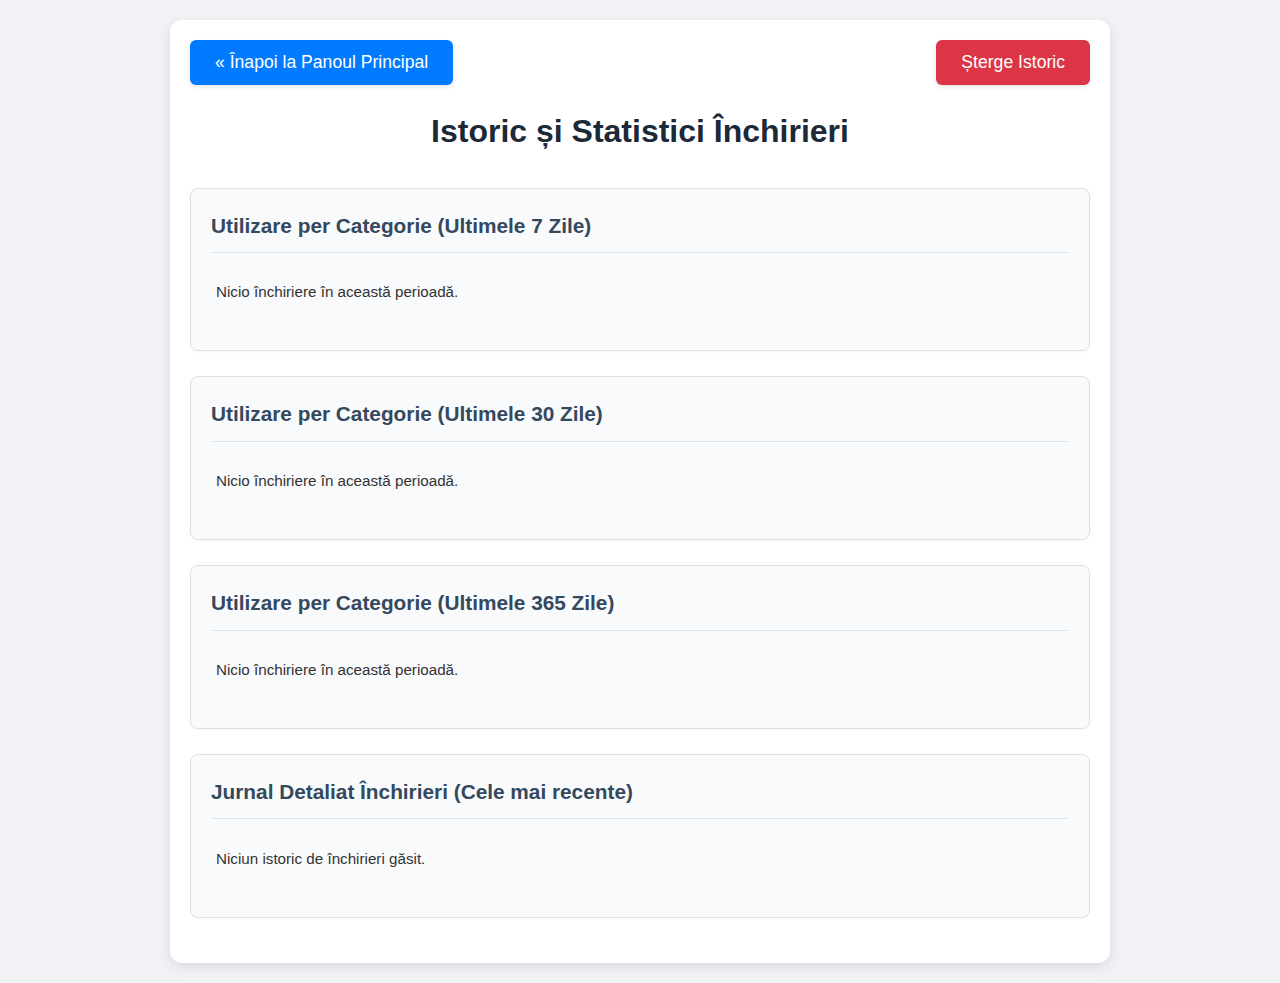
<file: history.html>
<!DOCTYPE html>
<html lang="ro">

<head>
    <meta charset="UTF-8">
    <meta name="viewport" content="width=device-width, initial-scale=1.0">
    <title>Istoric Închirieri Go-Kart</title>
    <link rel="stylesheet" href="style.css">
</head>

<body>
    <div class="history-page-container">
        <div class="controls-top-bar">
            <div class="back-button-container">
                <button onclick="window.location.href='index.html'">&laquo; Înapoi la Panoul Principal</button>
            </div>
            <div class="delete-history-container">
                <button id="deleteHistoryButtonPage">Șterge Istoric</button>
            </div>
        </div>

        <h1>Istoric și Statistici Închirieri</h1>

        <div class="history-section">
            <h2>Utilizare per Categorie (Ultimele 7 Zile)</h2>
            <ul id="stats-last-week">
                <li>Se încarcă...</li>
            </ul>
        </div>

        <div class="history-section">
            <h2>Utilizare per Categorie (Ultimele 30 Zile)</h2>
            <ul id="stats-last-month">
                <li>Se încarcă...</li>
            </ul>
        </div>

        <div class="history-section">
            <h2>Utilizare per Categorie (Ultimele 365 Zile)</h2>
            <ul id="stats-last-year">
                <li>Se încarcă...</li>
            </ul>
        </div>

        <div class="history-section">
            <h2>Jurnal Detaliat Închirieri (Cele mai recente)</h2>
            <ul id="detailed-history-log">
                <li>Se încarcă...</li>
            </ul>
        </div>
    </div>

    <div id="delete-history-page-popup" class="popup" style="display: none;">
        <div class="popup-content">
            <h3>Șterge Istoric</h3>
            <p>Sunteți sigur că doriți să ștergeți tot istoricul închirierilor?</p>
            <button id="delete-history-page-yes">Da</button> <button id="delete-history-page-no">Nu</button> </div>
    </div>

    <script src="history_script.js"></script>
</body>

</html>
</file>
<file: style.css>
/* General Body and App Container Styles */

body {
    font-family: -apple-system, BlinkMacSystemFont, "Segoe UI", Roboto, Helvetica, Arial, sans-serif;
    margin: 0;
    padding: 0;
    background-color: #f0f2f5;
    /* Light gray background */
    color: #333;
    line-height: 1.6;
}

.app-container {
    max-width: 1200px;
    margin: 20px auto;
    padding: 20px;
    background-color: #ffffff;
    border-radius: 12px;
    box-shadow: 0 4px 12px rgba(0, 0, 0, 0.1);
}

h1,
h2,
h3 {
    text-align: center;
    color: #1c2938;
    /* Dark blue-gray for headings */
}

h1 {
    margin-bottom: 30px;
    font-size: 2em;
}


/* Category Styles */

.category-container {
    margin-bottom: 35px;
    padding: 25px;
    border: 1px solid #e0e0e0;
    /* Lighter border */
    border-radius: 10px;
    background-color: #f9fafb;
    /* Very light gray for category sections */
    box-shadow: 0 2px 6px rgba(0, 0, 0, 0.05);
}

.category-title {
    margin-top: 0;
    margin-bottom: 25px;
    font-size: 1.6em;
    color: #34495e;
    /* Slightly desaturated blue */
    border-bottom: 2px solid #e0e6ed;
    padding-bottom: 12px;
}


/* Kart Button Grid and Button Styles */

.kart-buttons-grid {
    display: grid;
    grid-template-columns: repeat(auto-fill, minmax(130px, 1fr));
    /* Responsive columns */
    gap: 18px;
    /* Increased gap */
}

.kart-button {
    padding: 12px 8px;
    font-size: 0.95em;
    cursor: pointer;
    border: 1px solid #ced4da;
    /* Standard border color */
    border-radius: 8px;
    /* More rounded */
    background-color: #e9ecef;
    /* Default light gray */
    color: #495057;
    /* Dark gray text */
    text-align: center;
    position: relative;
    min-height: 80px;
    /* Increased height for content */
    display: flex;
    flex-direction: column;
    justify-content: space-between;
    /* Space out content */
    align-items: center;
    overflow: visible;
    /* Changed from hidden to allow pulsing border to show */
    transition: background-color 0.3s ease, transform 0.2s ease, box-shadow 0.2s ease;
    box-shadow: 0 1px 3px rgba(0, 0, 0, 0.05);
}

.kart-button:hover {
    transform: translateY(-3px);
    /* Lift effect */
    box-shadow: 0 4px 8px rgba(0, 0, 0, 0.1);
    /* Enhanced shadow on hover */
}

.kart-info {
    display: flex;
    flex-direction: column;
    align-items: center;
    line-height: 1.3;
    margin-bottom: 5px;
    width: 100%;
    /* Ensure it takes full width for centering */
}

.kart-name {
    font-weight: 600;
    /* Semi-bold */
    font-size: 1.05em;
    margin-bottom: 3px;
}

.kart-price {
    font-size: 0.8em;
    font-weight: 500;
    color: #5f6368;
    /* Medium gray for price */
}

.kart-button.available {
    background-color: #d1fae5;
    /* Light green */
    color: #065f46;
    /* Dark green text */
    border-color: #a7f3d0;
}

.kart-button.available .kart-name {
    color: #047857;
}

.kart-button.available .kart-price {
    color: #059669;
}

.kart-button.rented {
    background-color: #fee2e2;
    /* Light red */
    color: #991b1b;
    /* Dark red text */
    border-color: #fecaca;
}

.kart-button.rented .kart-name,
.kart-button.rented .kart-timer {
    color: #b91c1c;
}

.kart-button.overdue {
    background-color: #ffedd5;
    /* Light orange */
    color: #9a3412;
    /* Dark orange text */
    border-color: #fed7aa;
    animation: blink-overdue 1.3s linear infinite;
}

.kart-button.overdue .kart-name,
.kart-button.overdue .kart-timer {
    color: #c2410c;
}

.kart-button.attention-needed {
    background-color: #fef3c7;
    /* A light yellow to indicate attention */
    color: #92400e;
    border-color: #fde68a;
    animation: pulse-border 2s infinite;
    /* A pulsing border to attract attention */
}

.kart-button.attention-needed .kart-timer {
    color: #b45309;
    font-weight: bold;
}

@keyframes blink-overdue {
    0%,
    100% {
        opacity: 1;
        box-shadow: 0 0 6px rgba(194, 65, 12, 0.5);
    }
    50% {
        opacity: 0.7;
        box-shadow: none;
    }
}

@keyframes pulse-border {
    0% {
        box-shadow: 0 0 0 0 rgba(234, 179, 8, 0.7);
    }
    70% {
        box-shadow: 0 0 0 10px rgba(234, 179, 8, 0);
    }
    100% {
        box-shadow: 0 0 0 0 rgba(234, 179, 8, 0);
    }
}

.kart-timer {
    font-size: 0.95em;
    font-weight: 700;
    /* Bold timer */
    margin-top: auto;
    /* Push timer to bottom if space allows */
    padding-top: 4px;
}

#screen-notifications-container {
    position: fixed;
    top: 20px;
    right: 20px;
    z-index: 2000;
    /* High z-index to stay on top of everything */
    display: flex;
    flex-direction: column;
    align-items: flex-end;
    /* Align items to the right */
    gap: 10px;
}

.screen-notification-item {
    background-color: #dc3545;
    /* Red */
    color: white;
    padding: 8px 15px;
    border-radius: 20px;
    /* Pill shape */
    cursor: pointer;
    box-shadow: 0 3px 12px rgba(0, 0, 0, 0.25);
    font-weight: bold;
    font-size: 0.9em;
    display: flex;
    align-items: center;
    gap: 8px;
    animation: fadeInRight 0.3s ease-in-out;
    transition: transform 0.2s ease, background-color 0.2s ease;
}

.screen-notification-item:hover {
    transform: scale(1.05);
    background-color: #c82333;
    /* Darker red on hover */
}

@keyframes fadeInRight {
    from {
        opacity: 0;
        transform: translateX(20px);
    }
    to {
        opacity: 1;
        transform: translateX(0);
    }
}


/* Pop-up Styles */

.popup {
    display: none;
    position: fixed;
    z-index: 1000;
    left: 0;
    top: 0;
    width: 100%;
    height: 100%;
    overflow: auto;
    background-color: rgba(0, 0, 0, 0.55);
    align-items: center;
    justify-content: center;
    padding: 15px;
}

.popup-content {
    background-color: #ffffff;
    margin: auto;
    padding: 30px;
    border: 1px solid #adb5bd;
    width: 90%;
    max-width: 480px;
    border-radius: 10px;
    text-align: center;
    box-shadow: 0 5px 15px rgba(0, 0, 0, 0.2);
}

.popup-content h3 {
    margin-top: 0;
    margin-bottom: 20px;
    font-size: 1.4em;
}

.popup-content p {
    margin-bottom: 25px;
    font-size: 1.1em;
}


/* General style for ALL buttons inside any popup-content */

.popup-content button {
    padding: 12px 22px;
    margin: 10px 8px;
    cursor: pointer;
    border-radius: 6px;
    border: none;
    font-size: 1em;
    /* Default font size for popup buttons */
    font-weight: 500;
    transition: background-color 0.2s ease, transform 0.1s ease;
    box-shadow: 0 2px 4px rgba(0, 0, 0, 0.1);
    min-width: 100px;
    line-height: 1.5;
}

.popup-content button:hover {
    transform: translateY(-2px);
    box-shadow: 0 3px 6px rgba(0, 0, 0, 0.15);
}


/* Specific popup button styles - keeping previous explicit styles */

#popup-30min,
#return-yes,
#elapsed-time-ok,
#delete-history-page-yes,
#confirm-reset-yes {
    background-color: #28a745;
    color: white;
    padding: 12px 22px;
    margin: 10px 8px;
    font-size: 1em;
    font-weight: 500;
    border-radius: 6px;
    border: none;
    min-width: 100px;
    line-height: 1.5;
}

#popup-30min:hover,
#return-yes:hover,
#elapsed-time-ok:hover,
#delete-history-page-yes:hover,
#confirm-reset-yes:hover {
    background-color: #218838;
}

#popup-1h {
    background-color: #007bff;
    color: white;
    padding: 12px 22px;
    margin: 10px 8px;
    font-size: 1em;
    font-weight: 500;
    border-radius: 6px;
    border: none;
    min-width: 100px;
    line-height: 1.5;
}

#popup-1h:hover {
    background-color: #0056b3;
}

#return-no,
#delete-history-page-no {
    background-color: #dc3545;
    color: white;
    padding: 12px 22px;
    margin: 10px 8px;
    font-size: 1em;
    font-weight: 500;
    border-radius: 6px;
    border: none;
    min-width: 100px;
    line-height: 1.5;
}

#return-no:hover,
#delete-history-page-no:hover {
    background-color: #c82333;
}

.popup-content button.cancel-button,
#confirm-reset-cancel {
    background-color: #6c757d;
    color: white;
    padding: 12px 22px;
    margin: 10px 8px;
    font-size: 1em;
    font-weight: 500;
    border-radius: 6px;
    border: none;
    min-width: 100px;
    line-height: 1.5;
}

.popup-content button.cancel-button:hover,
#confirm-reset-cancel:hover {
    background-color: #5a6268;
}

#popup-30sec-test {
    background-color: #ffc107;
    color: #212529;
    padding: 12px 22px;
    margin: 10px 8px;
    font-size: 1em;
    font-weight: 500;
    border-radius: 6px;
    border: none;
    min-width: 100px;
    line-height: 1.5;
}

#popup-30sec-test:hover {
    background-color: #e0a800;
}


/* --- DEBUGGING STYLES: Add these at the very end of your style.css --- */

#popup-30min,
#popup-1h {
    padding: 20px !important;
    font-size: 16px !important;
    /* Make font very explicitly sized */
    color: black !important;
    /* Force color to black */
    background-color: lightskyblue !important;
    /* Force a very visible background */
    width: auto !important;
    /* Let content determine width with padding */
    min-width: 120px !important;
    /* Ensure a minimum width */
    height: auto !important;
    /* Let content determine height */
    min-height: 50px !important;
    /* Ensure a minimum height */
    border: 3px solid deeppink !important;
    /* Very visible border */
    display: inline-block !important;
    /* Ensure it behaves like a button and takes dimensions */
    opacity: 1 !important;
    /* Ensure it's not transparent */
    visibility: visible !important;
    /* Ensure it's not hidden */
    line-height: normal !important;
    /* Ensure text isn't squashed */
    text-align: center !important;
    vertical-align: middle !important;
    box-sizing: border-box !important;
    /* Ensure padding and border are included in width/height calculations correctly */
}


/* --- END DEBUGGING STYLES --- */


/* History Navigation Button on index.html & Back Button on history.html */

.history-navigation {
    text-align: center;
    margin-top: 40px;
    padding-top: 25px;
    border-top: 1px solid #dee2e6;
    display: flex;
    justify-content: center;
    gap: 15px;
}

.history-navigation button,
.back-button-container button {
    padding: 12px 25px;
    font-size: 1.1em;
    font-weight: 500;
    cursor: pointer;
    background-color: #007bff;
    color: white;
    border: none;
    border-radius: 6px;
    transition: background-color 0.2s ease, transform 0.1s ease;
    box-shadow: 0 2px 4px rgba(0, 0, 0, 0.1);
}

.history-navigation button:hover,
.back-button-container button:hover {
    background-color: #0056b3;
    transform: translateY(-2px);
}

#enableNotificationsButton {
    background-color: #17a2b8;
}

#enableNotificationsButton:hover {
    background-color: #138496;
}


/* Delete History Button on history.html - specific styling */

#deleteHistoryButtonPage {
    padding: 12px 25px;
    font-size: 1.1em;
    font-weight: 500;
    cursor: pointer;
    color: white;
    border: none;
    border-radius: 6px;
    transition: background-color 0.2s ease, transform 0.1s ease;
    box-shadow: 0 2px 4px rgba(0, 0, 0, 0.1);
    background-color: #dc3545;
}

#deleteHistoryButtonPage:hover {
    background-color: #c82333;
    transform: translateY(-2px);
}


/* Styles for history.html content */

.history-page-container {
    max-width: 900px;
    margin: 20px auto;
    padding: 20px;
    background-color: #ffffff;
    border-radius: 12px;
    box-shadow: 0 4px 12px rgba(0, 0, 0, 0.1);
}

.controls-top-bar {
    display: flex;
    justify-content: space-between;
    align-items: center;
    margin-bottom: 20px;
}

.history-section {
    background-color: #f9fafb;
    padding: 20px;
    margin-bottom: 25px;
    border-radius: 8px;
    border: 1px solid #e0e0e0;
    box-shadow: 0 1px 3px rgba(0, 0, 0, 0.04);
}

.history-section h2 {
    border-bottom: 1px solid #e0e6ed;
    padding-bottom: 10px;
    margin-top: 0;
    font-size: 1.3em;
    color: #34495e;
    text-align: left;
}

.history-section ul {
    list-style-type: none;
    padding-left: 0;
}

.history-section li {
    padding: 10px 5px;
    border-bottom: 1px dashed #e7e9ec;
    font-size: 0.95em;
    display: flex;
    justify-content: space-between;
    flex-wrap: wrap;
}

.history-section li:last-child {
    border-bottom: none;
}

.history-section li .category-name {
    font-weight: 500;
}

.history-section li .usage-count {
    font-weight: 600;
    color: #007bff;
}

.history-section li .log-details {
    font-size: 0.9em;
    color: #555;
    flex-basis: 70%;
}

.history-section li .log-timestamp {
    font-size: 0.8em;
    color: #777;
    margin-left: 10px;
    flex-basis: 25%;
    text-align: right;
}


/* Responsive adjustments */

@media (max-width: 768px) {
    .kart-buttons-grid {
        grid-template-columns: repeat(auto-fill, minmax(110px, 1fr));
        gap: 12px;
    }
    .app-container,
    .history-page-container {
        margin: 10px;
        padding: 15px;
    }
    h1 {
        font-size: 1.6em;
    }
    .category-title {
        font-size: 1.3em;
    }
    .popup-content {
        padding: 20px;
    }
    .popup-content button {
        padding: 10px 15px;
        font-size: 0.9em;
        margin: 8px 5px;
        display: block;
        width: calc(100% - 10px);
        box-sizing: border-box;
    }
    .popup-content button:not(:last-child) {
        margin-bottom: 10px;
    }
    .history-navigation {
        flex-direction: column;
        gap: 10px;
    }
    .history-navigation button {
        width: 100%;
        max-width: 300px;
        margin-left: auto;
        margin-right: auto;
    }
    .history-section li .log-details,
    .history-section li .log-timestamp {
        flex-basis: 100%;
        text-align: left;
        margin-left: 0;
    }
    .history-section li .log-timestamp {
        margin-top: 5px;
    }
}

@media (max-width: 480px) {
    .kart-buttons-grid {
        grid-template-columns: repeat(auto-fill, minmax(90px, 1fr));
        gap: 10px;
    }
    .kart-button {
        min-height: 70px;
        font-size: 0.85em;
    }
    .kart-name {
        font-size: 0.95em;
    }
    .kart-price {
        font-size: 0.75em;
    }
    .kart-timer {
        font-size: 0.85em;
    }
    .controls-top-bar {
        flex-direction: column;
        gap: 10px;
    }
    .controls-top-bar .back-button-container,
    .controls-top-bar .delete-history-container {
        width: 100%;
    }
    .controls-top-bar button {
        width: 100%;
        text-align: center;
    }
}
</file>
